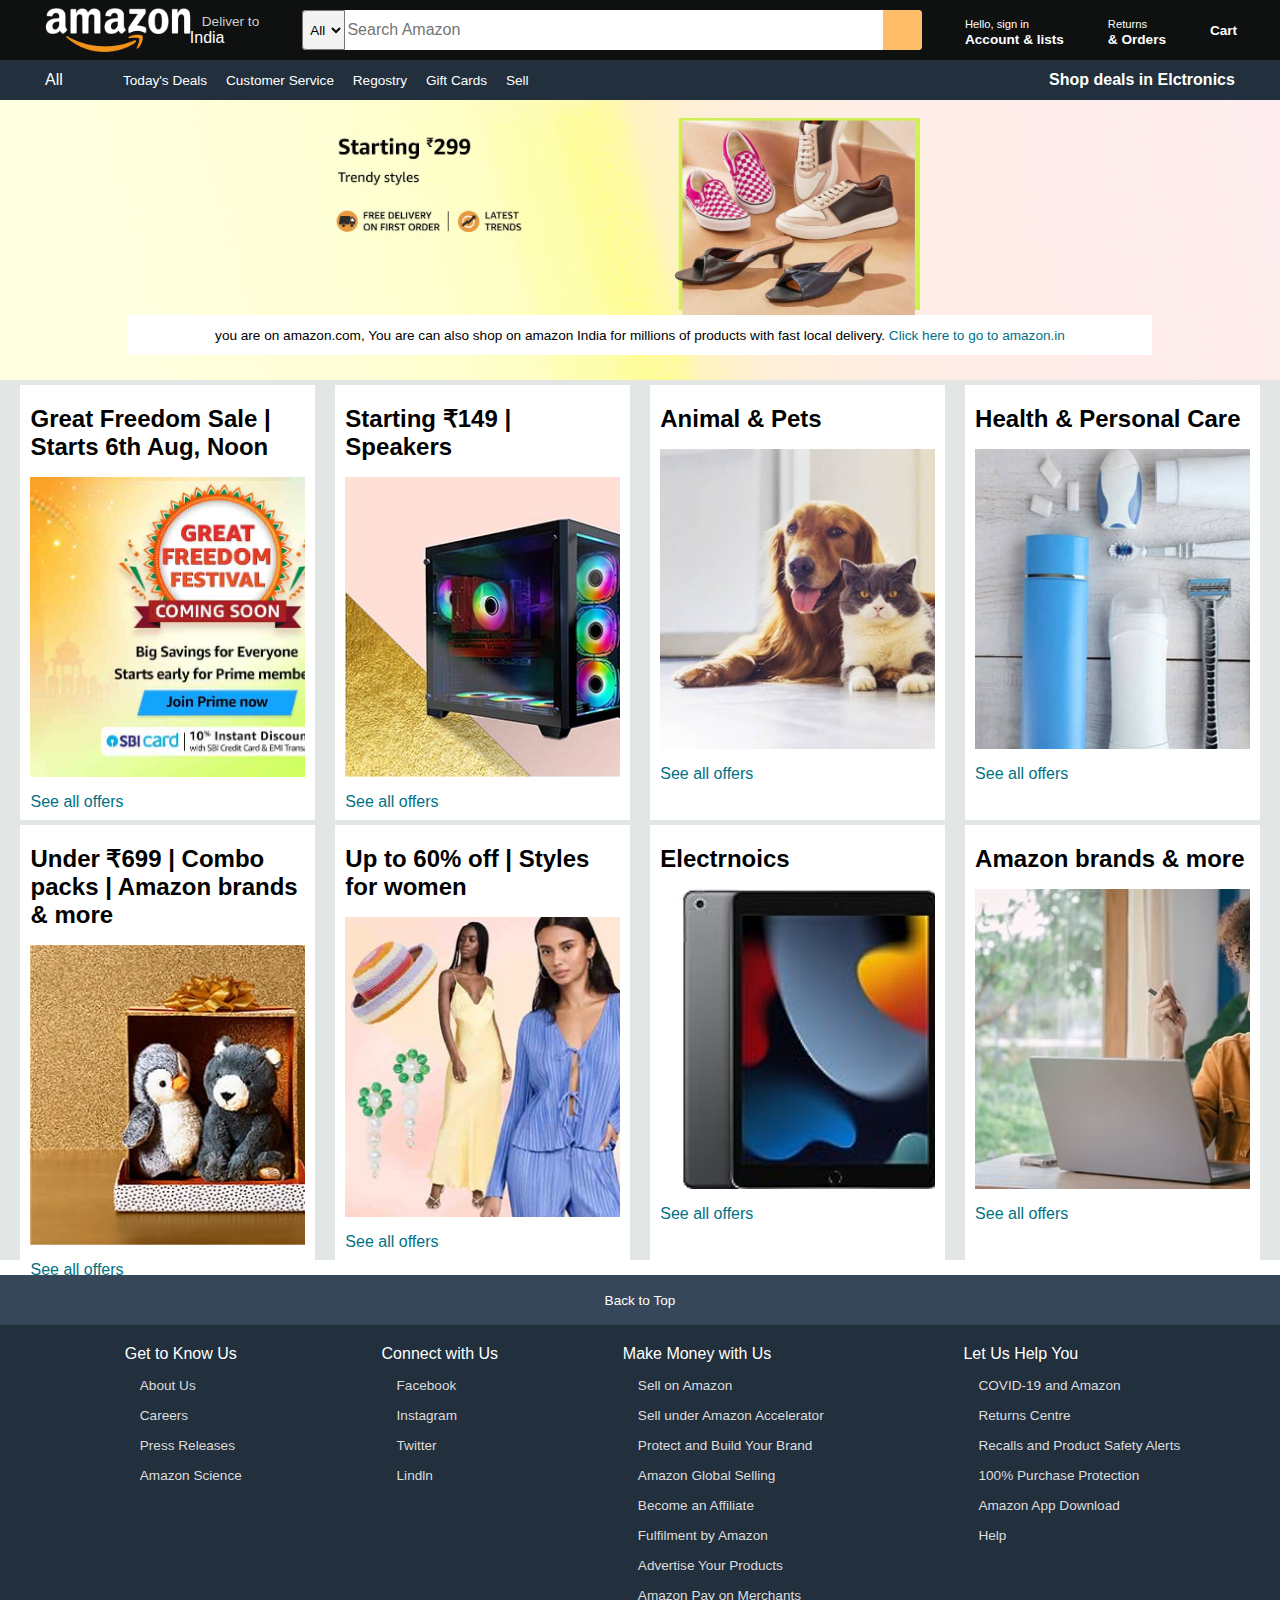
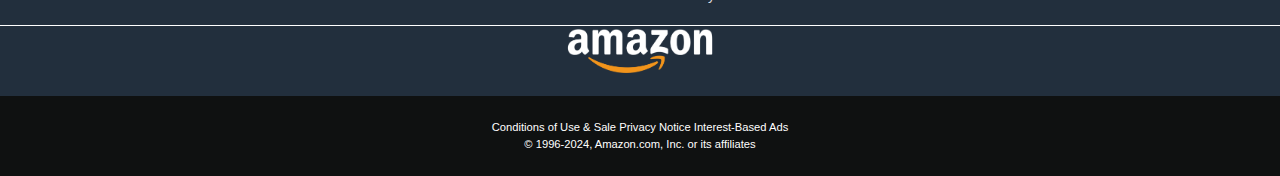
<file: index.html>
<!DOCTYPE html>
<html lang="en">
<head>
    <meta charset="UTF-8">
    <meta name="viewport" content="width=device-width, initial-scale=1.0">
    <title>Document</title>
    <link rel="stylesheet" href="https://cdnjs.cloudflare.com/ajax/libs/font-awesome/6.6.0/css/all.min.css" integrity="sha512-Kc323vGBEqzTmouAECnVceyQqyqdsSiqLQISBL29aUW4U/M7pSPA/gEUZQqv1cwx4OnYxTxve5UMg5GT6L4JJg==" crossorigin="anonymous" referrerpolicy="no-referrer" />
    <link rel="stylesheet" href="style.css">
</head>
<body>
    <header>
        <div class="navbar">
            <div class = "nav-logo border">
                <div class = "logo"></div>
            </div>

            <div class = "nav-address border">
                <p class = "add-first"> Deliver to</p>
                <div class = "add-icon">
                    <i class="fa-solid fa-location-dot"></i>
                    <p class = "add-second"> India</p>

                </div>
            </div>

            <div class = "nav-search">
                <select class=" search-select">
                    <option>All</option>
                </select>
                <input placeholder="Search Amazon" class="search-input">
                <div class="search-icon">
                    <i class="fa-solid fa-magnifying-glass"></i>
                </div>
            </div>

       

        <div class = "nav-singin border">
            <p><span>Hello, sign in</span></p>
            <p class="nav-second">Account & lists</p>
        </div>

        <div class = "nav-return border">
            <p><span>Returns</span></p>
            <p class="nav-second" >& Orders </p>
        </div>
        <div class="nav-cart border">
            <i class="fa-solid fa-cart-shopping"></i>
            Cart
        </div>
    </div>
    <div class="panel">
        <div class="panel-all">
            <i class="fa-solid fa-bars"></i>
            All
            
        </div>
            <div class="panel-ops">
                <p>Today's Deals</p>
                <p>Customer Service</p>
                <p>Regostry</p>
                <p>Gift Cards</p>
                <p>Sell</p>
            </div>
            <div class="panel-deals">
                Shop deals in Elctronics
            </div>

        </div>
    </header>
    <div class="hero-section">
        <div class="hero-msg">
            <p> you are on amazon.com, You are can also shop on amazon India for millions of products with fast local delivery.  <a>Click here to go to amazon.in</a></p>
        </div>

    </div>
    <div class="shop-section">
        <div class="box1 box "> 

            <div class="box-content">
        <h2>Great Freedom Sale | Starts 6th Aug, Noon</h2>
        <div class="box-img" style="background-image: url('Amzon\ image.jpg')"></div>
        <p>See all offers</p>
    </div>
    </div> 
        <div class="box2 box ">
            <div class="box-content">
                <h2>Starting ₹149 | Speakers</h2>
                <div class="box-img" style="background-image: url('box1-4.jpg')"></div>
                <p>See all offers</p>
            </div>
        </div>
        <div class="box3 box"><div class="box-content">
            <h2>Animal & Pets </h2>
            <div class="box-img" style="background-image: url('box2-3.jpg')"></div>
            <p>See all offers</p>
        </div>
    </div>
        <div class="box4 box"><div class="box-content">
            <h2>Health & Personal Care</h2>
            <div class="box-img" style="background-image: url('box2-1.jpg')"></div>
            <p>See all offers</p>
        </div>
        
    </div>
    <div class="box1 box "> 

        <div class="box-content">
    <h2>Under ₹699 | Combo packs | Amazon brands & more</h2>
    <div class="box-img" style="background-image: url('box1-3.jpg')"></div>
    <p>See all offers</p>
</div>
</div> 
    <div class="box2 box ">
        <div class="box-content">
            <h2>Up to 60% off | Styles for women </h2>
            <div class="box-img" style="background-image: url('box2-4.jpg')"></div>
            <p>See all offers</p>
        </div>
    </div>
    <div class="box3 box"><div class="box-content">
        <h2>Electrnoics</h2>
        <div class="box-img" style="background-image: url('ipad_img.jpg')"></div>
        <p>See all offers</p>
    </div>
</div>
    <div class="box4 box"><div class="box-content">
        <h2>Amazon brands & more</h2>
        <div class="box-img" style="background-image: url('box3-2.jpg')"></div>
        <p>See all offers</p>
    </div>
    
</div>
    </div>
    <footer>
        <div class="foot-panel">
            Back to Top
        </div>
    <div class="foot-panel2">
        <ul>
        <p>Get to Know Us</p>
        <a>About Us</a>
        <a>Careers</a>
        <a>Press Releases</a>
        <a>Amazon Science</a>

        </ul>
        <ul>
            <p>Connect with Us</p>
            <a>Facebook</a>
            <a>Instagram</a>
            <a>Twitter</a>
            <a>Lindln</a>
    
            </ul>
            <ul>
                <p>Make Money with Us</p>
                <a>Sell on Amazon</a>
                <a>Sell under Amazon Accelerator</a>
                <a>Protect and Build Your Brand</a>
                <a>Amazon Global Selling</a>
                <a>Become an Affiliate</a>
                <a>Fulfilment by Amazon</a>
                <a>Advertise Your Products</a>
                <a>Amazon Pay on Merchants</a>
            
        
                </ul>
                <ul>
                    <p>Let Us Help You</p>
                    <a>COVID-19 and Amazon</a>
                    <a>Returns Centre</a>
                    <a>Recalls and Product Safety Alerts</a>
                    <a>100% Purchase Protection</a>
                    <a>Amazon App Download</a>
                    <a>Help</a>
            
                    </ul>
    </div>
    <div class="foot-panel3">
        <div class="logo"></div>

    </div>
    <div class="foot-panel4">
        <div class="pages">
            <a>Conditions of Use & Sale</a>
            <a>Privacy Notice</a>
            <a>Interest-Based Ads</a>
        </div>
<div class="copyright" > 
    © 1996-2024, Amazon.com, Inc. or its affiliates
</div>

    </div>
    </footer>
</body>
</html>
</file>
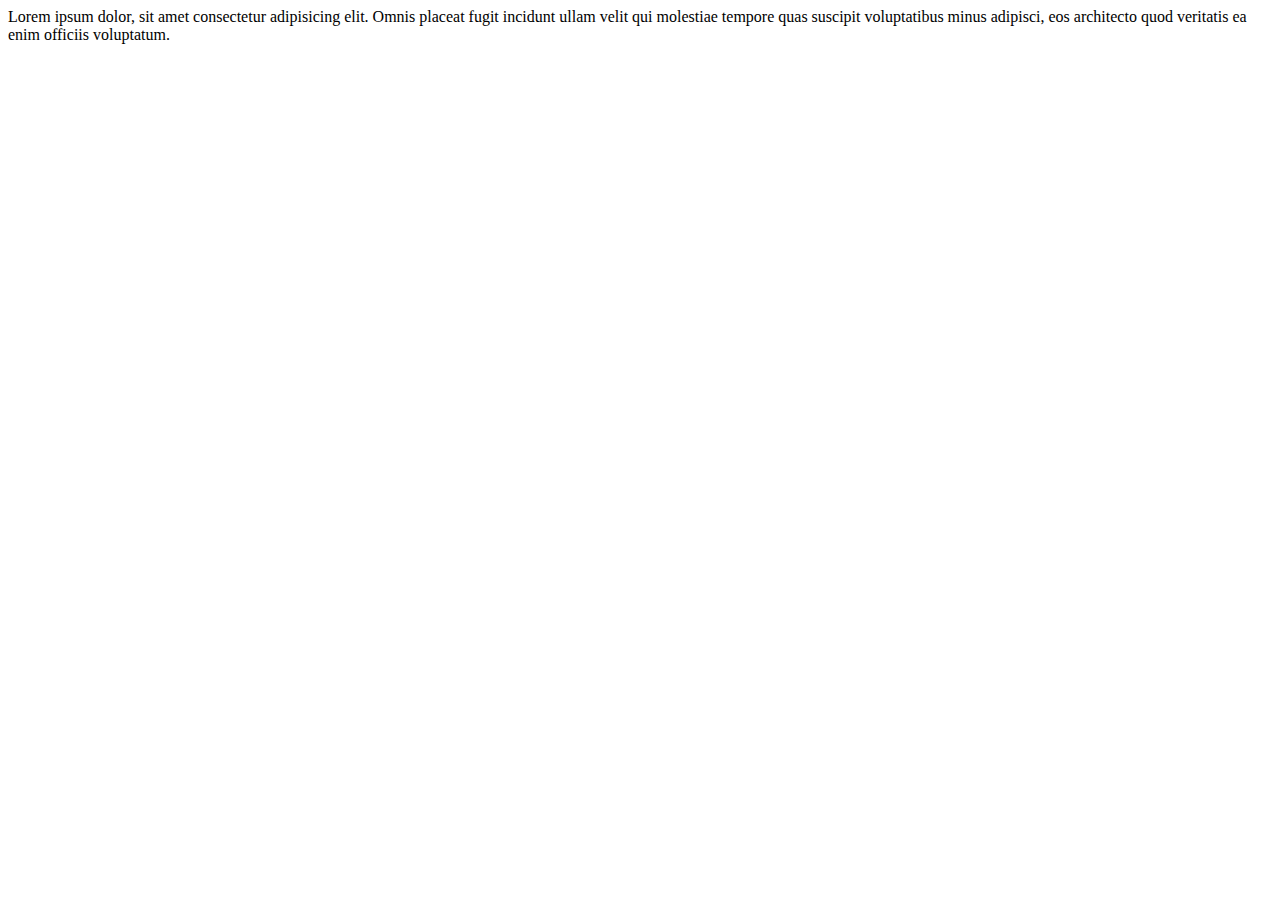
<file: index2.html>
<!DOCTYPE html>
<html lang="en">
<head>
    <meta charset="UTF-8">
    <meta name="viewport" content="width=device-width, initial-scale=1.0">
    <title>Document</title>
    <link rel="stylesheet" href="style1.css">
</head>
<body>
    Lorem ipsum dolor, sit amet consectetur adipisicing elit. Omnis placeat fugit incidunt ullam velit qui molestiae tempore quas suscipit voluptatibus minus adipisci, eos architecto quod veritatis ea enim officiis voluptatum.
</body>
</html>
</file>
<file: style.css>
* {
    margin: 0;
    font-family: Arial;
    border: border-box;
}

.navbar{
    height: 60px;
    background-color: #0f1111;
    color: white;
    display: flex;
    align-items: center;
    justify-content: space-evenly;
}
.nav-logo{
    height: 50px;
    width: 100px;
}
.logo{
background-image: url("amazon_logo.png");
background-size: cover;
height: 31px;
width: 100%;

}
.border{
    border: 1px solid transparent;
}
.border:hover{
    border: 1px solid white;
}
/** box2 **/

.add-first {
    color: #cccccc;
    font-size: 0.85rem;
    margin-left: 15px;
}

.add-second{
    font-size: 1rem;
    margin-left: 3px;

}

.add-icon{
    display: flex;
    align-items: center;
}

/** box3 **/
.nav-search{
    display: flex;
    justify-content: space-evenly;
    background-color: pink;
    width: 620px;
    height: 40px;
    border-radius: 4px;
}

.search-select{
    background-color: #f3f3f3;
    width: 50px;
    text-align: center;
    border-top-left-radius: 4px;
    border-bottom-left-radius: 4px;
}
.search-input{
    width: 100%;
    font-size: 1rem;
    border: none;
}


.search-icon{
    width: 45px;
    display: flex;
    justify-content: center;
    align-items: center;
    font-size: 1.2rem;
    background-color: #febd68;
    border-top-right-radius: 4px;
    border-bottom-right-radius: 4px;
    color: #0f1111;


}
.nav-search:hover{
    border: 2px solid orange ;
}
/** box4 **/

span{
    font-size: 0.7rem;
    


}
.nav-second{
    font-size: 0.85rem;
    font-weight: 700;
   
}
/** box6 **/
.nav-cart{
    font-size: 30px;

}
.nav-cart{
    font-size: 0.85rem;
    font-weight: 700;
}
/** Panel Section **/
.panel{
    height: 40px;
    background-color: #222f3d;
    display: flex;
    color: white;
    align-items: center;
    justify-content: space-evenly;
}
.panel-ops p{
    display: inline;
    margin-left: 15px;
}
.panel-ops{
    width: 70%;
    font-size: 0.85rem;

}
.panel-deals{
    font: 0.9rem;
    font-weight: 700;
}


/** Hero Section **/

.hero-section{
    background-image: url("amazon-hero.jpg");
    background-size: cover;
    height: 280px;
    display: flex;
    justify-content: center;
    align-items: flex-end;


}
.hero-msg{
    background-color: white;
    color: black;
    height: 40px;
    display: flex;
    align-items: center;
    justify-content: center;
    font-size: 0.85rem;
    width: 80%;
    margin-bottom: 25px;
    

    
}
.hero-msg a{
    color: #007185;

}
/** shop section **/
.shop-section{
    display: flex;
    flex-wrap: wrap;
    justify-content: space-evenly;
    background-color: #e2e7e6;

}
.box{
    border: black;
    height: 400px;
    width: 23%;
    background-color: white;
    padding: 20px 0px 15px;  
    margin-top: 5px;
}
.box-img{
    
    height: 300px;
    margin-top: 1rem;
    margin-bottom: 1rem;
    background-size: cover;

    

}
.box-content{
    margin-left: 10px;
    margin-right: 10px;
}
.box-content p {
    color: #007185
}

/** Footer **/

footer{
    margin-top: 15px;
}

.foot-panel{
    background-color: #37475a;
    color: white;
    height: 50px;
    display: flex;
    justify-content: center;
    align-items: center;
    font-size: 0.85rem;
}
.foot-panel2{
    background-color: #222f3d;
    color: white;
    height: 300px;
    display: flex;
    justify-content: space-evenly;



}
ul {
    margin-top: 20px;

}
ul a{
    display: block;
    font-size: 0.85rem;
    margin: 15px;
    color: #dddddd;
}
.foot-panel3{
    background-color:  #222f3d;
    color: white;
    border-top: 0.5px solid white;
    height: 70px;
    display: flex;
    justify-content: center;
    justify-items: center;

}
.logo{
    
        background-image: url("amazon_logo.png");
        background-size: cover;
        height: 50px;
        width: 150px;
        
}
.foot-panel4{
    background-color: #0f1111;
    color: white;
    height: 80px;
    font-size: 0.7rem;
    text-align: center;
}
.pages{
    
    padding-top: 25px;

}
.copyright{
    padding-top: 5px;
    
}
</file>
<file: style1.css>
div{
    background-color: wheat;
}
</file>
